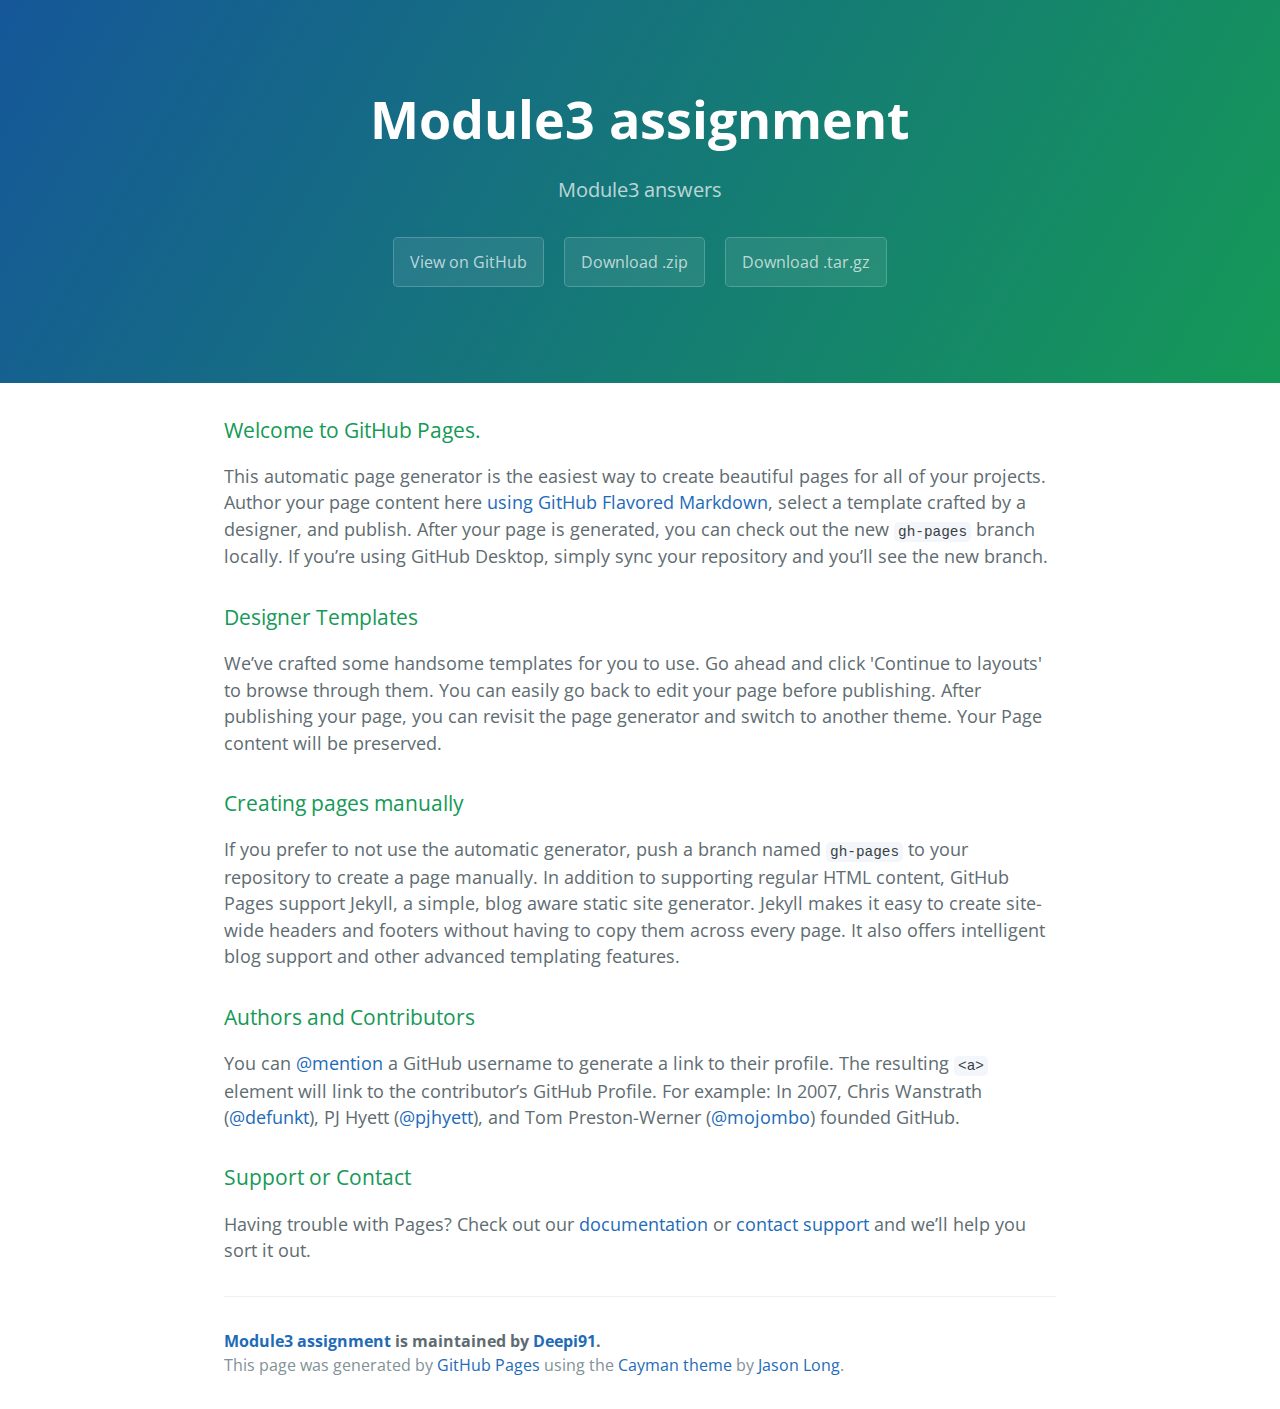
<file: index.html>
<!DOCTYPE html>
<html lang="en-us">
  <head>
    <meta charset="UTF-8">
    <title>Module3 assignment by Deepi91</title>
    <meta name="viewport" content="width=device-width, initial-scale=1">
    <link rel="stylesheet" type="text/css" href="stylesheets/normalize.css" media="screen">
    <link href='https://fonts.googleapis.com/css?family=Open+Sans:400,700' rel='stylesheet' type='text/css'>
    <link rel="stylesheet" type="text/css" href="stylesheets/stylesheet.css" media="screen">
    <link rel="stylesheet" type="text/css" href="stylesheets/github-light.css" media="screen">
  </head>
  <body>
    <section class="page-header">
      <h1 class="project-name">Module3 assignment</h1>
      <h2 class="project-tagline">Module3 answers</h2>
      <a href="https://github.com/Deepi91/Module3_assignment" class="btn">View on GitHub</a>
      <a href="https://github.com/Deepi91/Module3_assignment/zipball/master" class="btn">Download .zip</a>
      <a href="https://github.com/Deepi91/Module3_assignment/tarball/master" class="btn">Download .tar.gz</a>
    </section>

    <section class="main-content">
      <h3>
<a id="welcome-to-github-pages" class="anchor" href="#welcome-to-github-pages" aria-hidden="true"><span aria-hidden="true" class="octicon octicon-link"></span></a>Welcome to GitHub Pages.</h3>

<p>This automatic page generator is the easiest way to create beautiful pages for all of your projects. Author your page content here <a href="https://guides.github.com/features/mastering-markdown/">using GitHub Flavored Markdown</a>, select a template crafted by a designer, and publish. After your page is generated, you can check out the new <code>gh-pages</code> branch locally. If you’re using GitHub Desktop, simply sync your repository and you’ll see the new branch.</p>

<h3>
<a id="designer-templates" class="anchor" href="#designer-templates" aria-hidden="true"><span aria-hidden="true" class="octicon octicon-link"></span></a>Designer Templates</h3>

<p>We’ve crafted some handsome templates for you to use. Go ahead and click 'Continue to layouts' to browse through them. You can easily go back to edit your page before publishing. After publishing your page, you can revisit the page generator and switch to another theme. Your Page content will be preserved.</p>

<h3>
<a id="creating-pages-manually" class="anchor" href="#creating-pages-manually" aria-hidden="true"><span aria-hidden="true" class="octicon octicon-link"></span></a>Creating pages manually</h3>

<p>If you prefer to not use the automatic generator, push a branch named <code>gh-pages</code> to your repository to create a page manually. In addition to supporting regular HTML content, GitHub Pages support Jekyll, a simple, blog aware static site generator. Jekyll makes it easy to create site-wide headers and footers without having to copy them across every page. It also offers intelligent blog support and other advanced templating features.</p>

<h3>
<a id="authors-and-contributors" class="anchor" href="#authors-and-contributors" aria-hidden="true"><span aria-hidden="true" class="octicon octicon-link"></span></a>Authors and Contributors</h3>

<p>You can <a href="https://help.github.com/articles/basic-writing-and-formatting-syntax/#mentioning-users-and-teams" class="user-mention">@mention</a> a GitHub username to generate a link to their profile. The resulting <code>&lt;a&gt;</code> element will link to the contributor’s GitHub Profile. For example: In 2007, Chris Wanstrath (<a href="https://github.com/defunkt" class="user-mention">@defunkt</a>), PJ Hyett (<a href="https://github.com/pjhyett" class="user-mention">@pjhyett</a>), and Tom Preston-Werner (<a href="https://github.com/mojombo" class="user-mention">@mojombo</a>) founded GitHub.</p>

<h3>
<a id="support-or-contact" class="anchor" href="#support-or-contact" aria-hidden="true"><span aria-hidden="true" class="octicon octicon-link"></span></a>Support or Contact</h3>

<p>Having trouble with Pages? Check out our <a href="https://help.github.com/pages">documentation</a> or <a href="https://github.com/contact">contact support</a> and we’ll help you sort it out.</p>

      <footer class="site-footer">
        <span class="site-footer-owner"><a href="https://github.com/Deepi91/Module3_assignment">Module3 assignment</a> is maintained by <a href="https://github.com/Deepi91">Deepi91</a>.</span>

        <span class="site-footer-credits">This page was generated by <a href="https://pages.github.com">GitHub Pages</a> using the <a href="https://github.com/jasonlong/cayman-theme">Cayman theme</a> by <a href="https://twitter.com/jasonlong">Jason Long</a>.</span>
      </footer>

    </section>

  
  </body>
</html>
</file>
<file: stylesheets/stylesheet.css>
* {
  box-sizing: border-box; }

body {
  padding: 0;
  margin: 0;
  font-family: "Open Sans", "Helvetica Neue", Helvetica, Arial, sans-serif;
  font-size: 16px;
  line-height: 1.5;
  color: #606c71; }

a {
  color: #1e6bb8;
  text-decoration: none; }
  a:hover {
    text-decoration: underline; }

.btn {
  display: inline-block;
  margin-bottom: 1rem;
  color: rgba(255, 255, 255, 0.7);
  background-color: rgba(255, 255, 255, 0.08);
  border-color: rgba(255, 255, 255, 0.2);
  border-style: solid;
  border-width: 1px;
  border-radius: 0.3rem;
  transition: color 0.2s, background-color 0.2s, border-color 0.2s; }
  .btn + .btn {
    margin-left: 1rem; }

.btn:hover {
  color: rgba(255, 255, 255, 0.8);
  text-decoration: none;
  background-color: rgba(255, 255, 255, 0.2);
  border-color: rgba(255, 255, 255, 0.3); }

@media screen and (min-width: 64em) {
  .btn {
    padding: 0.75rem 1rem; } }

@media screen and (min-width: 42em) and (max-width: 64em) {
  .btn {
    padding: 0.6rem 0.9rem;
    font-size: 0.9rem; } }

@media screen and (max-width: 42em) {
  .btn {
    display: block;
    width: 100%;
    padding: 0.75rem;
    font-size: 0.9rem; }
    .btn + .btn {
      margin-top: 1rem;
      margin-left: 0; } }

.page-header {
  color: #fff;
  text-align: center;
  background-color: #159957;
  background-image: linear-gradient(120deg, #155799, #159957); }

@media screen and (min-width: 64em) {
  .page-header {
    padding: 5rem 6rem; } }

@media screen and (min-width: 42em) and (max-width: 64em) {
  .page-header {
    padding: 3rem 4rem; } }

@media screen and (max-width: 42em) {
  .page-header {
    padding: 2rem 1rem; } }

.project-name {
  margin-top: 0;
  margin-bottom: 0.1rem; }

@media screen and (min-width: 64em) {
  .project-name {
    font-size: 3.25rem; } }

@media screen and (min-width: 42em) and (max-width: 64em) {
  .project-name {
    font-size: 2.25rem; } }

@media screen and (max-width: 42em) {
  .project-name {
    font-size: 1.75rem; } }

.project-tagline {
  margin-bottom: 2rem;
  font-weight: normal;
  opacity: 0.7; }

@media screen and (min-width: 64em) {
  .project-tagline {
    font-size: 1.25rem; } }

@media screen and (min-width: 42em) and (max-width: 64em) {
  .project-tagline {
    font-size: 1.15rem; } }

@media screen and (max-width: 42em) {
  .project-tagline {
    font-size: 1rem; } }

.main-content :first-child {
  margin-top: 0; }
.main-content img {
  max-width: 100%; }
.main-content h1, .main-content h2, .main-content h3, .main-content h4, .main-content h5, .main-content h6 {
  margin-top: 2rem;
  margin-bottom: 1rem;
  font-weight: normal;
  color: #159957; }
.main-content p {
  margin-bottom: 1em; }
.main-content code {
  padding: 2px 4px;
  font-family: Consolas, "Liberation Mono", Menlo, Courier, monospace;
  font-size: 0.9rem;
  color: #383e41;
  background-color: #f3f6fa;
  border-radius: 0.3rem; }
.main-content pre {
  padding: 0.8rem;
  margin-top: 0;
  margin-bottom: 1rem;
  font: 1rem Consolas, "Liberation Mono", Menlo, Courier, monospace;
  color: #567482;
  word-wrap: normal;
  background-color: #f3f6fa;
  border: solid 1px #dce6f0;
  border-radius: 0.3rem; }
  .main-content pre > code {
    padding: 0;
    margin: 0;
    font-size: 0.9rem;
    color: #567482;
    word-break: normal;
    white-space: pre;
    background: transparent;
    border: 0; }
.main-content .highlight {
  margin-bottom: 1rem; }
  .main-content .highlight pre {
    margin-bottom: 0;
    word-break: normal; }
.main-content .highlight pre, .main-content pre {
  padding: 0.8rem;
  overflow: auto;
  font-size: 0.9rem;
  line-height: 1.45;
  border-radius: 0.3rem; }
.main-content pre code, .main-content pre tt {
  display: inline;
  max-width: initial;
  padding: 0;
  margin: 0;
  overflow: initial;
  line-height: inherit;
  word-wrap: normal;
  background-color: transparent;
  border: 0; }
  .main-content pre code:before, .main-content pre code:after, .main-content pre tt:before, .main-content pre tt:after {
    content: normal; }
.main-content ul, .main-content ol {
  margin-top: 0; }
.main-content blockquote {
  padding: 0 1rem;
  margin-left: 0;
  color: #819198;
  border-left: 0.3rem solid #dce6f0; }
  .main-content blockquote > :first-child {
    margin-top: 0; }
  .main-content blockquote > :last-child {
    margin-bottom: 0; }
.main-content table {
  display: block;
  width: 100%;
  overflow: auto;
  word-break: normal;
  word-break: keep-all; }
  .main-content table th {
    font-weight: bold; }
  .main-content table th, .main-content table td {
    padding: 0.5rem 1rem;
    border: 1px solid #e9ebec; }
.main-content dl {
  padding: 0; }
  .main-content dl dt {
    padding: 0;
    margin-top: 1rem;
    font-size: 1rem;
    font-weight: bold; }
  .main-content dl dd {
    padding: 0;
    margin-bottom: 1rem; }
.main-content hr {
  height: 2px;
  padding: 0;
  margin: 1rem 0;
  background-color: #eff0f1;
  border: 0; }

@media screen and (min-width: 64em) {
  .main-content {
    max-width: 64rem;
    padding: 2rem 6rem;
    margin: 0 auto;
    font-size: 1.1rem; } }

@media screen and (min-width: 42em) and (max-width: 64em) {
  .main-content {
    padding: 2rem 4rem;
    font-size: 1.1rem; } }

@media screen and (max-width: 42em) {
  .main-content {
    padding: 2rem 1rem;
    font-size: 1rem; } }

.site-footer {
  padding-top: 2rem;
  margin-top: 2rem;
  border-top: solid 1px #eff0f1; }

.site-footer-owner {
  display: block;
  font-weight: bold; }

.site-footer-credits {
  color: #819198; }

@media screen and (min-width: 64em) {
  .site-footer {
    font-size: 1rem; } }

@media screen and (min-width: 42em) and (max-width: 64em) {
  .site-footer {
    font-size: 1rem; } }

@media screen and (max-width: 42em) {
  .site-footer {
    font-size: 0.9rem; } }
</file>
<file: stylesheets/github-light.css>
/*
The MIT License (MIT)

Copyright (c) 2015 GitHub, Inc.

Permission is hereby granted, free of charge, to any person obtaining a copy
of this software and associated documentation files (the "Software"), to deal
in the Software without restriction, including without limitation the rights
to use, copy, modify, merge, publish, distribute, sublicense, and/or sell
copies of the Software, and to permit persons to whom the Software is
furnished to do so, subject to the following conditions:

The above copyright notice and this permission notice shall be included in all
copies or substantial portions of the Software.

THE SOFTWARE IS PROVIDED "AS IS", WITHOUT WARRANTY OF ANY KIND, EXPRESS OR
IMPLIED, INCLUDING BUT NOT LIMITED TO THE WARRANTIES OF MERCHANTABILITY,
FITNESS FOR A PARTICULAR PURPOSE AND NONINFRINGEMENT. IN NO EVENT SHALL THE
AUTHORS OR COPYRIGHT HOLDERS BE LIABLE FOR ANY CLAIM, DAMAGES OR OTHER
LIABILITY, WHETHER IN AN ACTION OF CONTRACT, TORT OR OTHERWISE, ARISING FROM,
OUT OF OR IN CONNECTION WITH THE SOFTWARE OR THE USE OR OTHER DEALINGS IN THE
SOFTWARE.

*/

.pl-c /* comment */ {
  color: #969896;
}

.pl-c1      /* constant, markup.raw, meta.diff.header, meta.module-reference, meta.property-name, support, support.constant, support.variable, variable.other.constant */,
.pl-s .pl-v /* string variable */ {
  color: #0086b3;
}

.pl-e  /* entity */,
.pl-en /* entity.name */ {
  color: #795da3;
}

.pl-s .pl-s1 /* string source */,
.pl-smi      /* storage.modifier.import, storage.modifier.package, storage.type.java, variable.other, variable.parameter.function */ {
  color: #333;
}

.pl-ent /* entity.name.tag */ {
  color: #63a35c;
}

.pl-k /* keyword, storage, storage.type */ {
  color: #a71d5d;
}

.pl-pds              /* punctuation.definition.string, string.regexp.character-class */,
.pl-s                /* string */,
.pl-s .pl-pse .pl-s1 /* string punctuation.section.embedded source */,
.pl-sr               /* string.regexp */,
.pl-sr .pl-cce       /* string.regexp constant.character.escape */,
.pl-sr .pl-sra       /* string.regexp string.regexp.arbitrary-repitition */,
.pl-sr .pl-sre       /* string.regexp source.ruby.embedded */ {
  color: #183691;
}

.pl-v /* variable */ {
  color: #ed6a43;
}

.pl-id /* invalid.deprecated */ {
  color: #b52a1d;
}

.pl-ii /* invalid.illegal */ {
  background-color: #b52a1d;
  color: #f8f8f8;
}

.pl-sr .pl-cce /* string.regexp constant.character.escape */ {
  color: #63a35c;
  font-weight: bold;
}

.pl-ml /* markup.list */ {
  color: #693a17;
}

.pl-mh        /* markup.heading */,
.pl-mh .pl-en /* markup.heading entity.name */,
.pl-ms        /* meta.separator */ {
  color: #1d3e81;
  font-weight: bold;
}

.pl-mq /* markup.quote */ {
  color: #008080;
}

.pl-mi /* markup.italic */ {
  color: #333;
  font-style: italic;
}

.pl-mb /* markup.bold */ {
  color: #333;
  font-weight: bold;
}

.pl-md /* markup.deleted, meta.diff.header.from-file */ {
  background-color: #ffecec;
  color: #bd2c00;
}

.pl-mi1 /* markup.inserted, meta.diff.header.to-file */ {
  background-color: #eaffea;
  color: #55a532;
}

.pl-mdr /* meta.diff.range */ {
  color: #795da3;
  font-weight: bold;
}

.pl-mo /* meta.output */ {
  color: #1d3e81;
}
</file>
